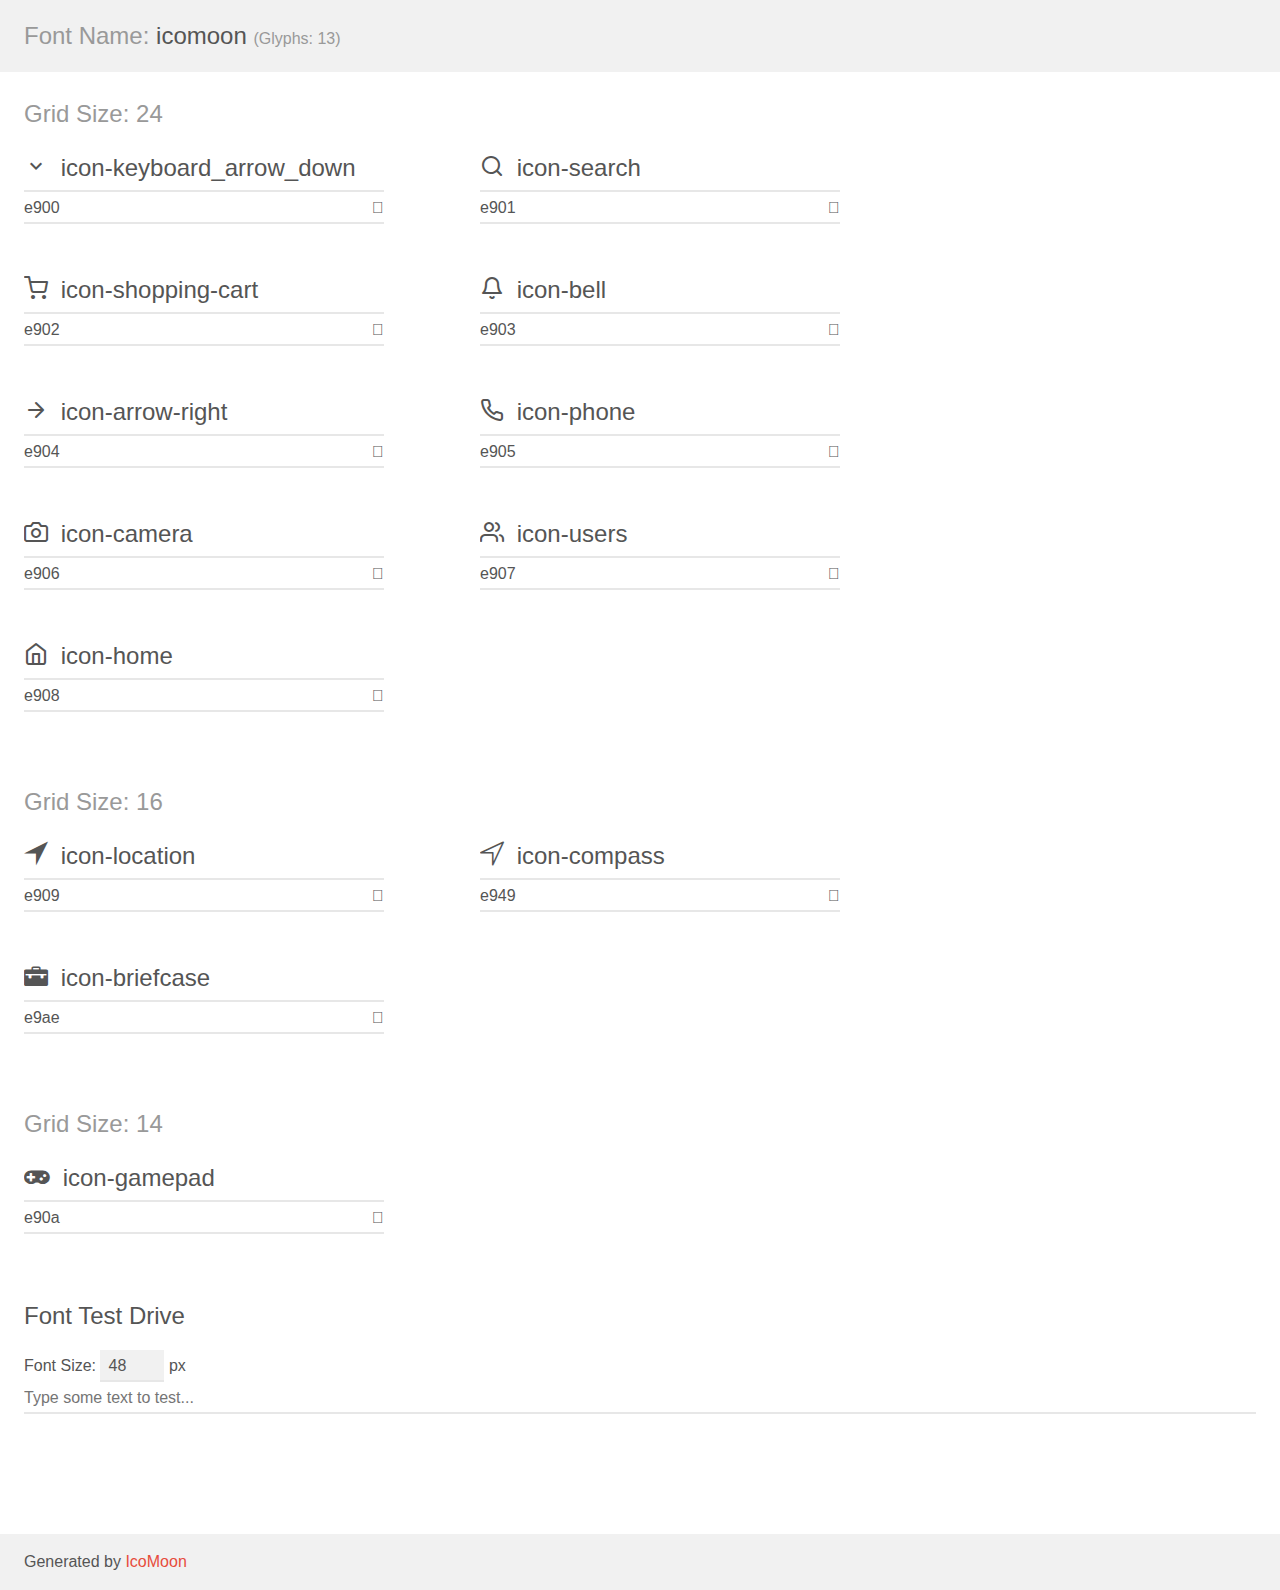
<file: assets/icons/demo.html>
<!doctype html>
<html>
<head>
    <meta charset="utf-8">
    <title>IcoMoon Demo</title>
    <meta name="description" content="An Icon Font Generated By IcoMoon.io">
    <meta name="viewport" content="width=device-width, initial-scale=1">
    <link rel="stylesheet" href="demo-files/demo.css">
    <link rel="stylesheet" href="style.css"></head>
<body>
    <div class="bgc1 clearfix">
        <h1 class="mhmm mvm"><span class="fgc1">Font Name:</span> icomoon <small class="fgc1">(Glyphs:&nbsp;13)</small></h1>
    </div>
    <div class="clearfix mhl ptl">
        <h1 class="mvm mtn fgc1">Grid Size: 24</h1>
        <div class="glyph fs1">
            <div class="clearfix bshadow0 pbs">
                <span class="icon-keyboard_arrow_down"></span>
                <span class="mls"> icon-keyboard_arrow_down</span>
            </div>
            <fieldset class="fs0 size1of1 clearfix hidden-false">
                <input type="text" readonly value="e900" class="unit size1of2" />
                <input type="text" maxlength="1" readonly value="&#xe900;" class="unitRight size1of2 talign-right" />
            </fieldset>
            <div class="fs0 bshadow0 clearfix hidden-true">
                <span class="unit pvs fgc1">liga: </span>
                <input type="text" readonly value="" class="liga unitRight" />
            </div>
        </div>
        <div class="glyph fs1">
            <div class="clearfix bshadow0 pbs">
                <span class="icon-search"></span>
                <span class="mls"> icon-search</span>
            </div>
            <fieldset class="fs0 size1of1 clearfix hidden-false">
                <input type="text" readonly value="e901" class="unit size1of2" />
                <input type="text" maxlength="1" readonly value="&#xe901;" class="unitRight size1of2 talign-right" />
            </fieldset>
            <div class="fs0 bshadow0 clearfix hidden-true">
                <span class="unit pvs fgc1">liga: </span>
                <input type="text" readonly value="" class="liga unitRight" />
            </div>
        </div>
        <div class="glyph fs1">
            <div class="clearfix bshadow0 pbs">
                <span class="icon-shopping-cart"></span>
                <span class="mls"> icon-shopping-cart</span>
            </div>
            <fieldset class="fs0 size1of1 clearfix hidden-false">
                <input type="text" readonly value="e902" class="unit size1of2" />
                <input type="text" maxlength="1" readonly value="&#xe902;" class="unitRight size1of2 talign-right" />
            </fieldset>
            <div class="fs0 bshadow0 clearfix hidden-true">
                <span class="unit pvs fgc1">liga: </span>
                <input type="text" readonly value="" class="liga unitRight" />
            </div>
        </div>
        <div class="glyph fs1">
            <div class="clearfix bshadow0 pbs">
                <span class="icon-bell"></span>
                <span class="mls"> icon-bell</span>
            </div>
            <fieldset class="fs0 size1of1 clearfix hidden-false">
                <input type="text" readonly value="e903" class="unit size1of2" />
                <input type="text" maxlength="1" readonly value="&#xe903;" class="unitRight size1of2 talign-right" />
            </fieldset>
            <div class="fs0 bshadow0 clearfix hidden-true">
                <span class="unit pvs fgc1">liga: </span>
                <input type="text" readonly value="" class="liga unitRight" />
            </div>
        </div>
        <div class="glyph fs1">
            <div class="clearfix bshadow0 pbs">
                <span class="icon-arrow-right"></span>
                <span class="mls"> icon-arrow-right</span>
            </div>
            <fieldset class="fs0 size1of1 clearfix hidden-false">
                <input type="text" readonly value="e904" class="unit size1of2" />
                <input type="text" maxlength="1" readonly value="&#xe904;" class="unitRight size1of2 talign-right" />
            </fieldset>
            <div class="fs0 bshadow0 clearfix hidden-true">
                <span class="unit pvs fgc1">liga: </span>
                <input type="text" readonly value="" class="liga unitRight" />
            </div>
        </div>
        <div class="glyph fs1">
            <div class="clearfix bshadow0 pbs">
                <span class="icon-phone"></span>
                <span class="mls"> icon-phone</span>
            </div>
            <fieldset class="fs0 size1of1 clearfix hidden-false">
                <input type="text" readonly value="e905" class="unit size1of2" />
                <input type="text" maxlength="1" readonly value="&#xe905;" class="unitRight size1of2 talign-right" />
            </fieldset>
            <div class="fs0 bshadow0 clearfix hidden-true">
                <span class="unit pvs fgc1">liga: </span>
                <input type="text" readonly value="" class="liga unitRight" />
            </div>
        </div>
        <div class="glyph fs1">
            <div class="clearfix bshadow0 pbs">
                <span class="icon-camera"></span>
                <span class="mls"> icon-camera</span>
            </div>
            <fieldset class="fs0 size1of1 clearfix hidden-false">
                <input type="text" readonly value="e906" class="unit size1of2" />
                <input type="text" maxlength="1" readonly value="&#xe906;" class="unitRight size1of2 talign-right" />
            </fieldset>
            <div class="fs0 bshadow0 clearfix hidden-true">
                <span class="unit pvs fgc1">liga: </span>
                <input type="text" readonly value="" class="liga unitRight" />
            </div>
        </div>
        <div class="glyph fs1">
            <div class="clearfix bshadow0 pbs">
                <span class="icon-users"></span>
                <span class="mls"> icon-users</span>
            </div>
            <fieldset class="fs0 size1of1 clearfix hidden-false">
                <input type="text" readonly value="e907" class="unit size1of2" />
                <input type="text" maxlength="1" readonly value="&#xe907;" class="unitRight size1of2 talign-right" />
            </fieldset>
            <div class="fs0 bshadow0 clearfix hidden-true">
                <span class="unit pvs fgc1">liga: </span>
                <input type="text" readonly value="" class="liga unitRight" />
            </div>
        </div>
        <div class="glyph fs1">
            <div class="clearfix bshadow0 pbs">
                <span class="icon-home"></span>
                <span class="mls"> icon-home</span>
            </div>
            <fieldset class="fs0 size1of1 clearfix hidden-false">
                <input type="text" readonly value="e908" class="unit size1of2" />
                <input type="text" maxlength="1" readonly value="&#xe908;" class="unitRight size1of2 talign-right" />
            </fieldset>
            <div class="fs0 bshadow0 clearfix hidden-true">
                <span class="unit pvs fgc1">liga: </span>
                <input type="text" readonly value="" class="liga unitRight" />
            </div>
        </div>
    </div>
    <div class="clearfix mhl ptl">
        <h1 class="mvm mtn fgc1">Grid Size: 16</h1>
        <div class="glyph fs2">
            <div class="clearfix bshadow0 pbs">
                <span class="icon-location"></span>
                <span class="mls"> icon-location</span>
            </div>
            <fieldset class="fs0 size1of1 clearfix hidden-false">
                <input type="text" readonly value="e909" class="unit size1of2" />
                <input type="text" maxlength="1" readonly value="&#xe909;" class="unitRight size1of2 talign-right" />
            </fieldset>
            <div class="fs0 bshadow0 clearfix hidden-true">
                <span class="unit pvs fgc1">liga: </span>
                <input type="text" readonly value="" class="liga unitRight" />
            </div>
        </div>
        <div class="glyph fs2">
            <div class="clearfix bshadow0 pbs">
                <span class="icon-compass"></span>
                <span class="mls"> icon-compass</span>
            </div>
            <fieldset class="fs0 size1of1 clearfix hidden-false">
                <input type="text" readonly value="e949" class="unit size1of2" />
                <input type="text" maxlength="1" readonly value="&#xe949;" class="unitRight size1of2 talign-right" />
            </fieldset>
            <div class="fs0 bshadow0 clearfix hidden-true">
                <span class="unit pvs fgc1">liga: </span>
                <input type="text" readonly value="compass, direction" class="liga unitRight" />
            </div>
        </div>
        <div class="glyph fs2">
            <div class="clearfix bshadow0 pbs">
                <span class="icon-briefcase"></span>
                <span class="mls"> icon-briefcase</span>
            </div>
            <fieldset class="fs0 size1of1 clearfix hidden-false">
                <input type="text" readonly value="e9ae" class="unit size1of2" />
                <input type="text" maxlength="1" readonly value="&#xe9ae;" class="unitRight size1of2 talign-right" />
            </fieldset>
            <div class="fs0 bshadow0 clearfix hidden-true">
                <span class="unit pvs fgc1">liga: </span>
                <input type="text" readonly value="briefcase, portfolio" class="liga unitRight" />
            </div>
        </div>
    </div>
    <div class="clearfix mhl ptl">
        <h1 class="mvm mtn fgc1">Grid Size: 14</h1>
        <div class="glyph fs3">
            <div class="clearfix bshadow0 pbs">
                <span class="icon-gamepad"></span>
                <span class="mls"> icon-gamepad</span>
            </div>
            <fieldset class="fs0 size1of1 clearfix hidden-false">
                <input type="text" readonly value="e90a" class="unit size1of2" />
                <input type="text" maxlength="1" readonly value="&#xe90a;" class="unitRight size1of2 talign-right" />
            </fieldset>
            <div class="fs0 bshadow0 clearfix hidden-true">
                <span class="unit pvs fgc1">liga: </span>
                <input type="text" readonly value="" class="liga unitRight" />
            </div>
        </div>
    </div>

    <!--[if gt IE 8]><!-->
    <div class="mhl clearfix mbl">
        <h1>Font Test Drive</h1>
        <label>
            Font Size: <input id="fontSize" type="number" class="textbox0 mbm"
            min="8" value="48" />
            px
        </label>
        <input id="testText" type="text" class="phl size1of1 mvl"
        placeholder="Type some text to test..." value=""/>
        <div id="testDrive" class="icon-" style="font-family: icomoon">&nbsp;
        </div>
    </div>
    <!--<![endif]-->
    <div class="bgc1 clearfix">
        <p class="mhl">Generated by <a href="https://icomoon.io/app">IcoMoon</a></p>
    </div>

    <script src="demo-files/demo.js"></script>
</body>
</html>
</file>
<file: assets/icons/demo-files/demo.css>
body {
  padding: 0;
  margin: 0;
  font-family: sans-serif;
  font-size: 1em;
  line-height: 1.5;
  color: #555;
  background: #fff;
}
h1 {
  font-size: 1.5em;
  font-weight: normal;
}
small {
  font-size: .66666667em;
}
a {
  color: #e74c3c;
  text-decoration: none;
}
a:hover, a:focus {
  box-shadow: 0 1px #e74c3c;
}
.bshadow0, input {
  box-shadow: inset 0 -2px #e7e7e7;
}
input:hover {
  box-shadow: inset 0 -2px #ccc;
}
input, fieldset {
  font-family: sans-serif;
  font-size: 1em;
  margin: 0;
  padding: 0;
  border: 0;
}
input {
  color: inherit;
  line-height: 1.5;
  height: 1.5em;
  padding: .25em 0;
}
input:focus {
  outline: none;
  box-shadow: inset 0 -2px #449fdb;
}
.glyph {
  font-size: 16px;
  width: 15em;
  padding-bottom: 1em;
  margin-right: 4em;
  margin-bottom: 1em;
  float: left;
  overflow: hidden;
}
.liga {
  width: 80%;
  width: calc(100% - 2.5em);
}
.talign-right {
  text-align: right;
}
.talign-center {
  text-align: center;
}
.bgc1 {
  background: #f1f1f1;
}
.fgc1 {
  color: #999;
}
.fgc0 {
  color: #000;
}
p {
  margin-top: 1em;
  margin-bottom: 1em;
}
.mvm {
  margin-top: .75em;
  margin-bottom: .75em;
}
.mtn {
  margin-top: 0;
}
.mtl, .mal {
  margin-top: 1.5em;
}
.mbl, .mal {
  margin-bottom: 1.5em;
}
.mal, .mhl {
  margin-left: 1.5em;
  margin-right: 1.5em;
}
.mhmm {
  margin-left: 1em;
  margin-right: 1em;
}
.mls {
  margin-left: .25em;
}
.ptl {
  padding-top: 1.5em;
}
.pbs, .pvs {
  padding-bottom: .25em;
}
.pvs, .pts {
  padding-top: .25em;
}
.unit {
  float: left;
}
.unitRight {
  float: right;
}
.size1of2 {
  width: 50%;
}
.size1of1 {
  width: 100%;
}
.clearfix:before, .clearfix:after {
  content: " ";
  display: table;
}
.clearfix:after {
  clear: both;
}
.hidden-true {
  display: none;
}
.textbox0 {
  width: 3em;
  background: #f1f1f1;
  padding: .25em .5em;
  line-height: 1.5;
  height: 1.5em;
}
#testDrive {
  display: block;
  padding-top: 24px;
  line-height: 1.5;
}
.fs0 {
  font-size: 16px;
}
.fs1 {
  font-size: 24px;
}
.fs2 {
  font-size: 24px;
}
.fs3 {
  font-size: 24px;
}
</file>
<file: assets/icons/style.css>
@font-face {
  font-family: 'icomoon';
  src:  url('fonts/icomoon.eot?veywyc');
  src:  url('fonts/icomoon.eot?veywyc#iefix') format('embedded-opentype'),
    url('fonts/icomoon.ttf?veywyc') format('truetype'),
    url('fonts/icomoon.woff?veywyc') format('woff'),
    url('fonts/icomoon.svg?veywyc#icomoon') format('svg');
  font-weight: normal;
  font-style: normal;
  font-display: block;
}

[class^="icon-"], [class*=" icon-"] {
  /* use !important to prevent issues with browser extensions that change fonts */
  font-family: 'icomoon' !important;
  speak: never;
  font-style: normal;
  font-weight: normal;
  font-variant: normal;
  text-transform: none;
  line-height: 1;

  /* Better Font Rendering =========== */
  -webkit-font-smoothing: antialiased;
  -moz-osx-font-smoothing: grayscale;
}

.icon-keyboard_arrow_down:before {
  content: "\e900";
}
.icon-search:before {
  content: "\e901";
}
.icon-shopping-cart:before {
  content: "\e902";
}
.icon-bell:before {
  content: "\e903";
}
.icon-arrow-right:before {
  content: "\e904";
}
.icon-phone:before {
  content: "\e905";
}
.icon-camera:before {
  content: "\e906";
}
.icon-users:before {
  content: "\e907";
}
.icon-home:before {
  content: "\e908";
}
.icon-location:before {
  content: "\e909";
}
.icon-compass:before {
  content: "\e949";
}
.icon-briefcase:before {
  content: "\e9ae";
}
.icon-gamepad:before {
  content: "\e90a";
}
</file>
